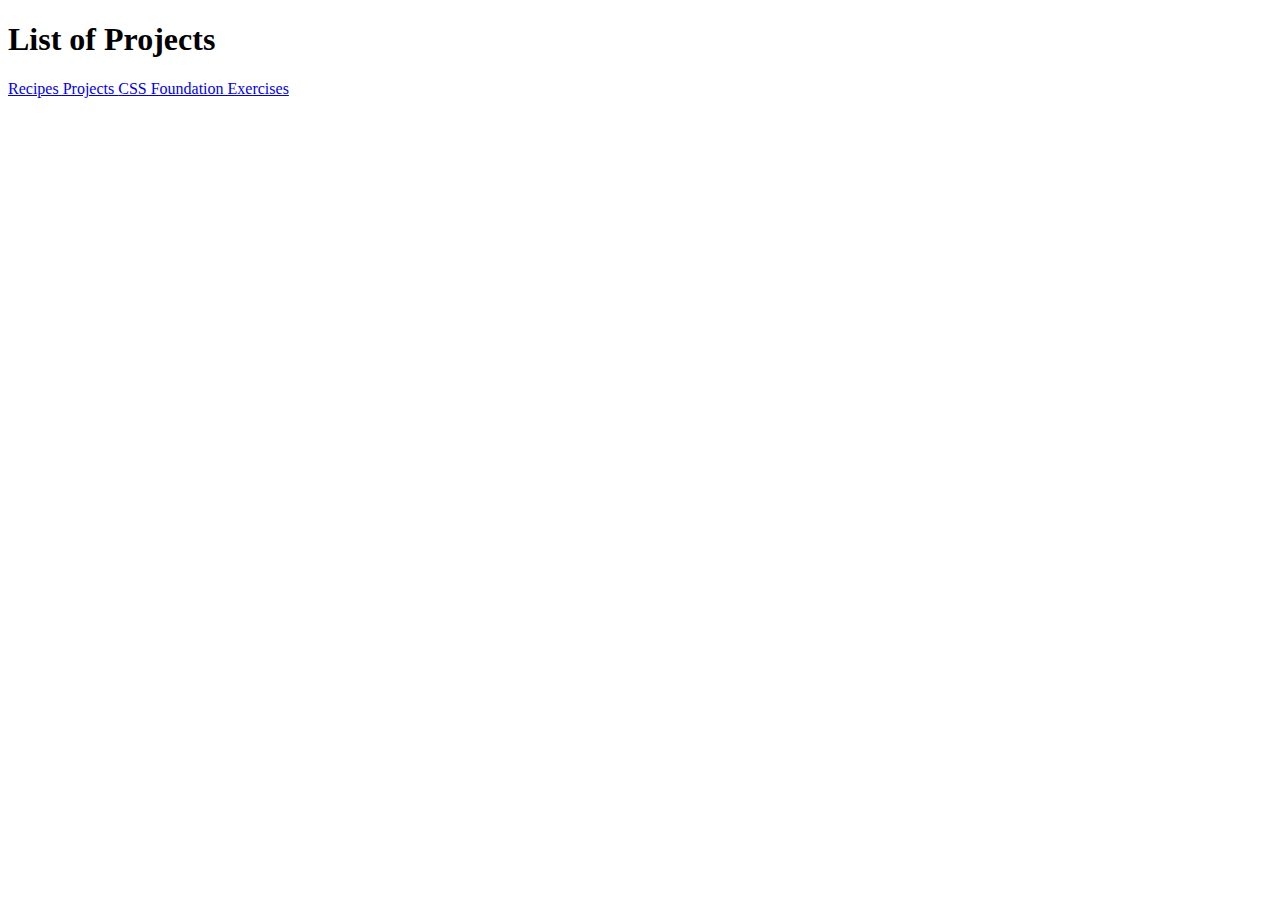
<file: index.html>
<!DOCTYPE html>
<html lang="en">

<head>
    <meta charset="UTF-8">
    <meta http-equiv="X-UA-Compatible" content="IE=edge">
    <meta name="viewport" content="width=device-width, initial-scale=1.0">
    <title>Document</title>
</head>

<body>
    <h1>List of Projects</h1>
    <a href="./projects/odin-recipes/index.html"> Recipes Projects </a>
    <a href="projects/css-exercises-solutions/"> CSS Foundation Exercises</a>
</body>

</html>
</file>
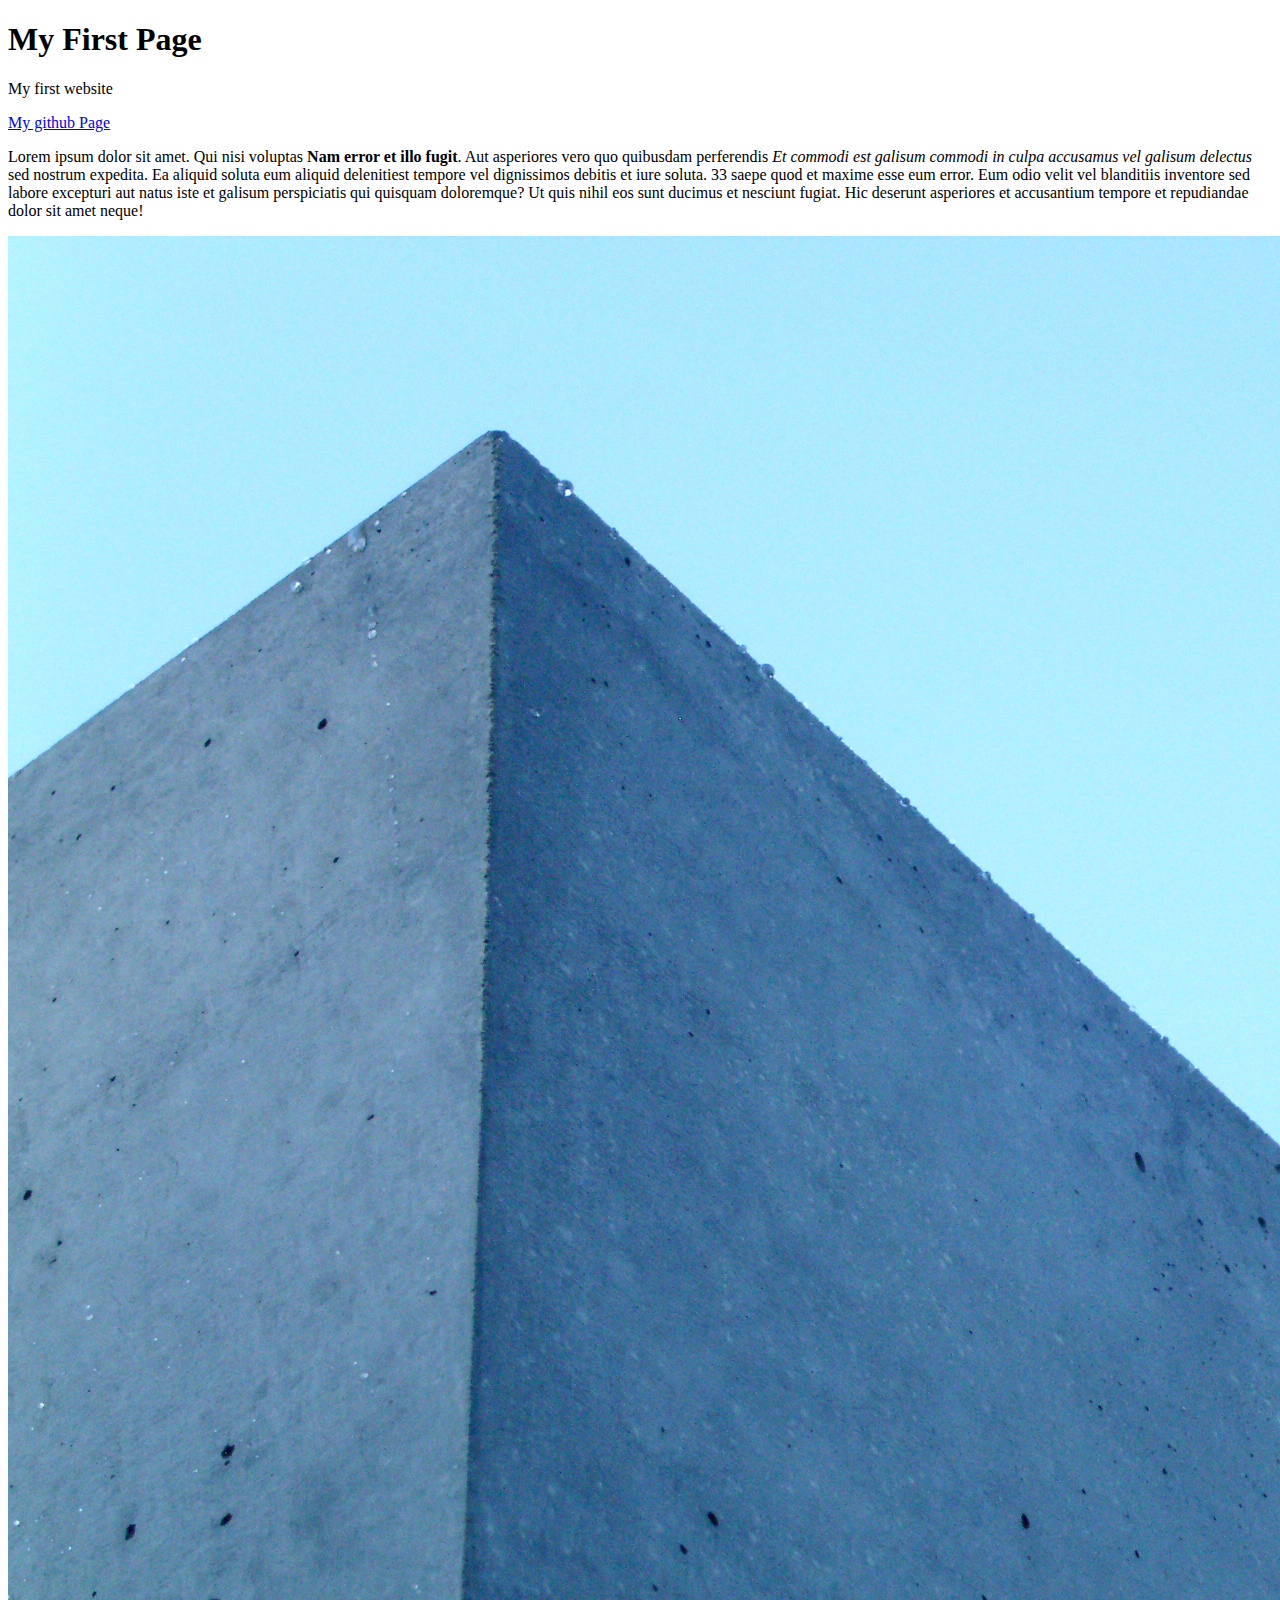
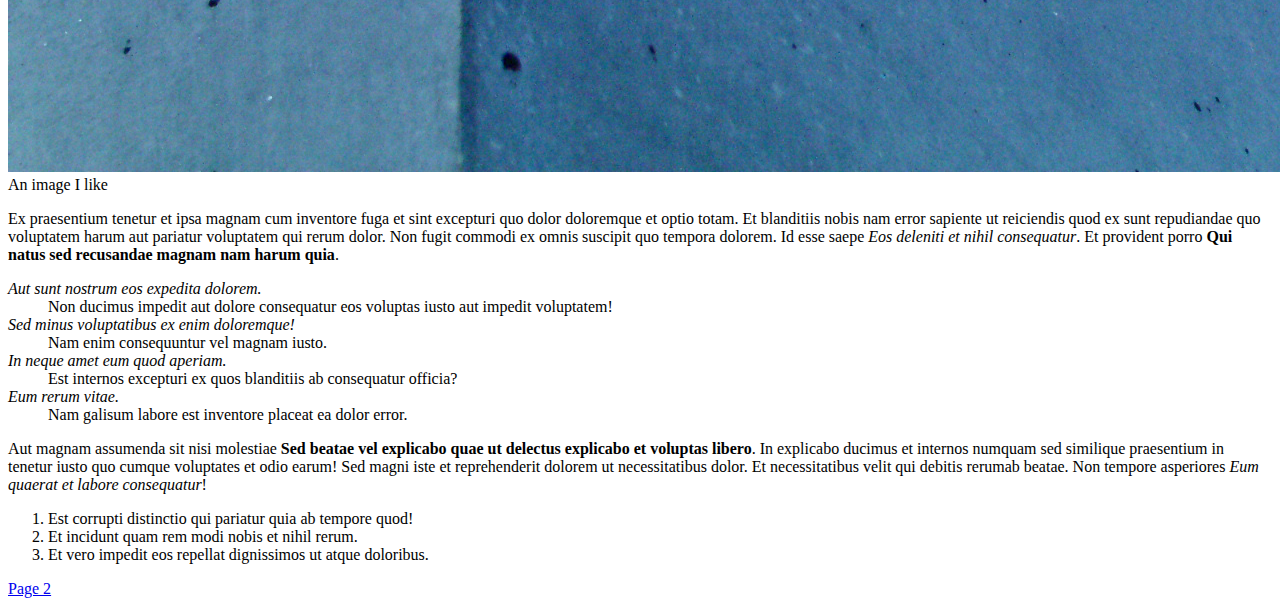
<file: HTML_CSS_BEGINNERS/index.html>
<!DOCTYPE html>
<html lang="en">

<head>
    <meta charset="utf-8">
    <title>My First Website</title>
</head>

<body>
    <h1>My First Page</h1>
    <p>My first website</p>
    <p><a href="http://github.com/KRudeBurns" target="_blank">My github Page</a></p>

    <p>Lorem ipsum dolor sit amet. Qui nisi voluptas <strong>Nam error et illo fugit</strong>. Aut asperiores vero quo
        quibusdam perferendis <em>Et commodi est galisum commodi in culpa accusamus vel galisum delectus</em> sed
        nostrum expedita. Ea aliquid soluta eum aliquid delenitiest tempore vel dignissimos debitis et iure soluta. 33
        saepe quod et maxime esse eum error. Eum odio velit vel blanditiis inventore sed labore excepturi aut natus iste
        et galisum perspiciatis qui quisquam doloremque? Ut quis nihil eos sunt ducimus et nesciunt fugiat. Hic deserunt
        asperiores et accusantium tempore et repudiandae dolor sit amet neque! </p>

    <p><img src="images/abstract-1-1174741.jpg" alt="a block building"> An image I like</p>

    <p>Ex praesentium tenetur et ipsa magnam cum inventore fuga et sint excepturi quo dolor doloremque et optio totam.
        Et blanditiis nobis nam error sapiente ut reiciendis quod ex sunt repudiandae quo voluptatem harum aut pariatur
        voluptatem qui rerum dolor. Non fugit commodi ex omnis suscipit quo tempora dolorem. Id esse saepe <em>Eos
            deleniti et nihil consequatur</em>. Et provident porro <strong>Qui natus sed recusandae magnam nam harum
            quia</strong>. </p>
    <dl>
        <dt><dfn>Aut sunt nostrum eos expedita dolorem. </dfn></dt>
        <dd>Non ducimus impedit aut dolore consequatur eos voluptas iusto aut impedit voluptatem! </dd>
        <dt><dfn>Sed minus voluptatibus ex enim doloremque! </dfn></dt>
        <dd>Nam enim consequuntur vel magnam iusto. </dd>
        <dt><dfn>In neque amet eum quod aperiam. </dfn></dt>
        <dd>Est internos excepturi ex quos blanditiis ab consequatur officia? </dd>
        <dt><dfn>Eum rerum vitae. </dfn></dt>
        <dd>Nam galisum labore est inventore placeat ea dolor error. </dd>
    </dl>

    <p>Aut magnam assumenda sit nisi molestiae <strong>Sed beatae vel explicabo quae ut delectus explicabo et voluptas
            libero</strong>. In explicabo ducimus et internos numquam sed similique praesentium in tenetur iusto quo
        cumque voluptates et odio earum! Sed magni iste et reprehenderit dolorem ut necessitatibus dolor. Et
        necessitatibus velit qui debitis rerumab beatae. Non tempore asperiores <em>Eum quaerat et labore
            consequatur</em>! </p>
    <ol>
        <li>Est corrupti distinctio qui pariatur quia ab tempore quod! </li>
        <li>Et incidunt quam rem modi nobis et nihil rerum. </li>
        <li>Et vero impedit eos repellat dignissimos ut atque doloribus. </li>
    </ol>

    <p><a href="page2.html">Page 2</a></p>




</body>

</html>
</file>
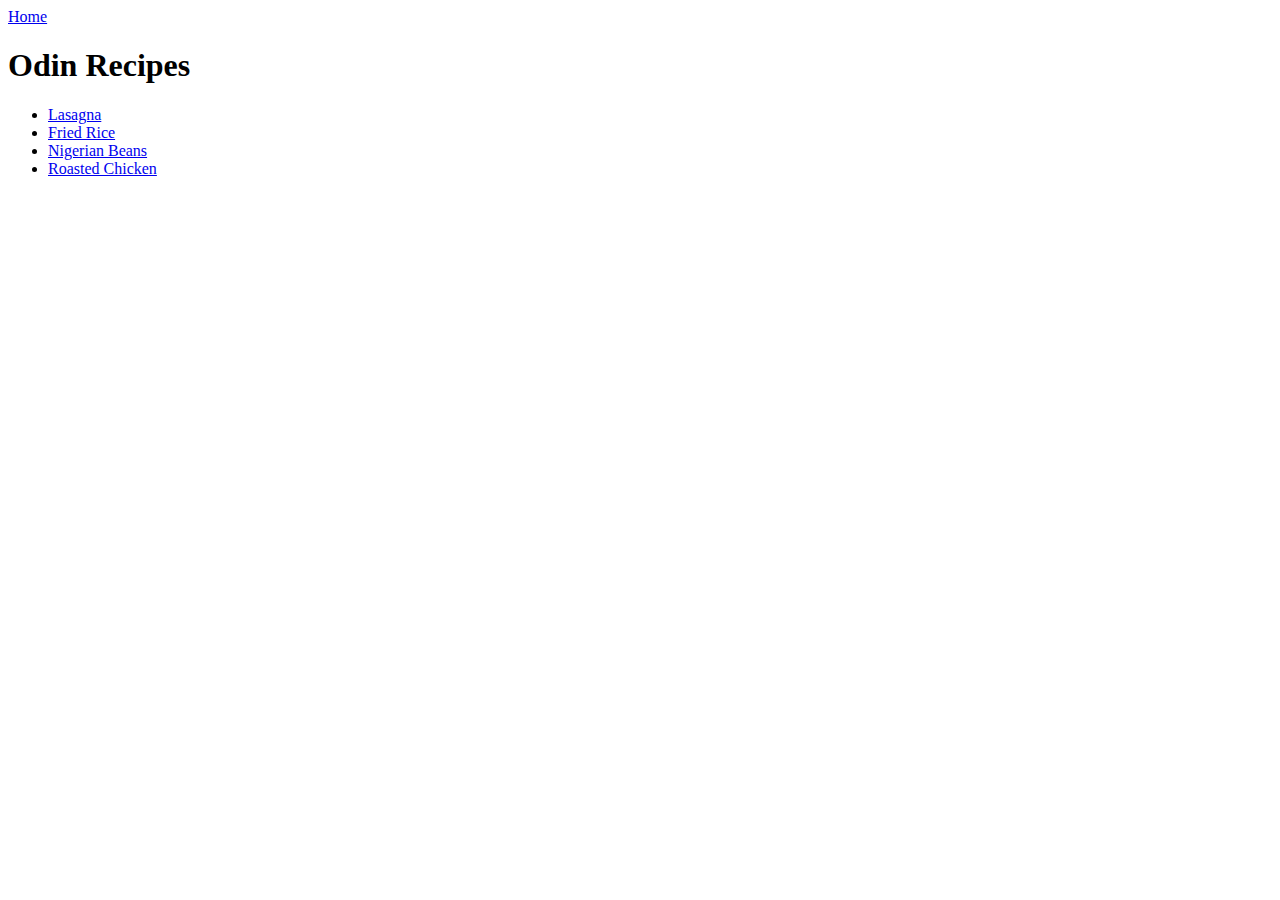
<file: projects/odin-recipes/index.html>
<!DOCTYPE html>
<html lang="en">

<head>
    <meta charset="UTF-8">
    <meta http-equiv="X-UA-Compatible" content="IE=edge">
    <meta name="viewport" content="width=device-width, initial-scale=1.0">
    <title>Odin Recipes</title>
</head>

<body>
    <header>
        <a href="../../index.html"> Home </a>
    </header>
    <h1>Odin Recipes</h1>
    <ul>
        <li> <a href="recipes/lasagna.html">Lasagna</a>
        </li>
        <li> <a href="recipes/fried-rice.html">Fried Rice</a></li>
        <li><a href="recipes/nigerian-beans.html">Nigerian Beans</a></li>
        <li><a href="recipes/roasted-chicken.html">Roasted Chicken </a></li>
    </ul>

</body>

</html>
</file>
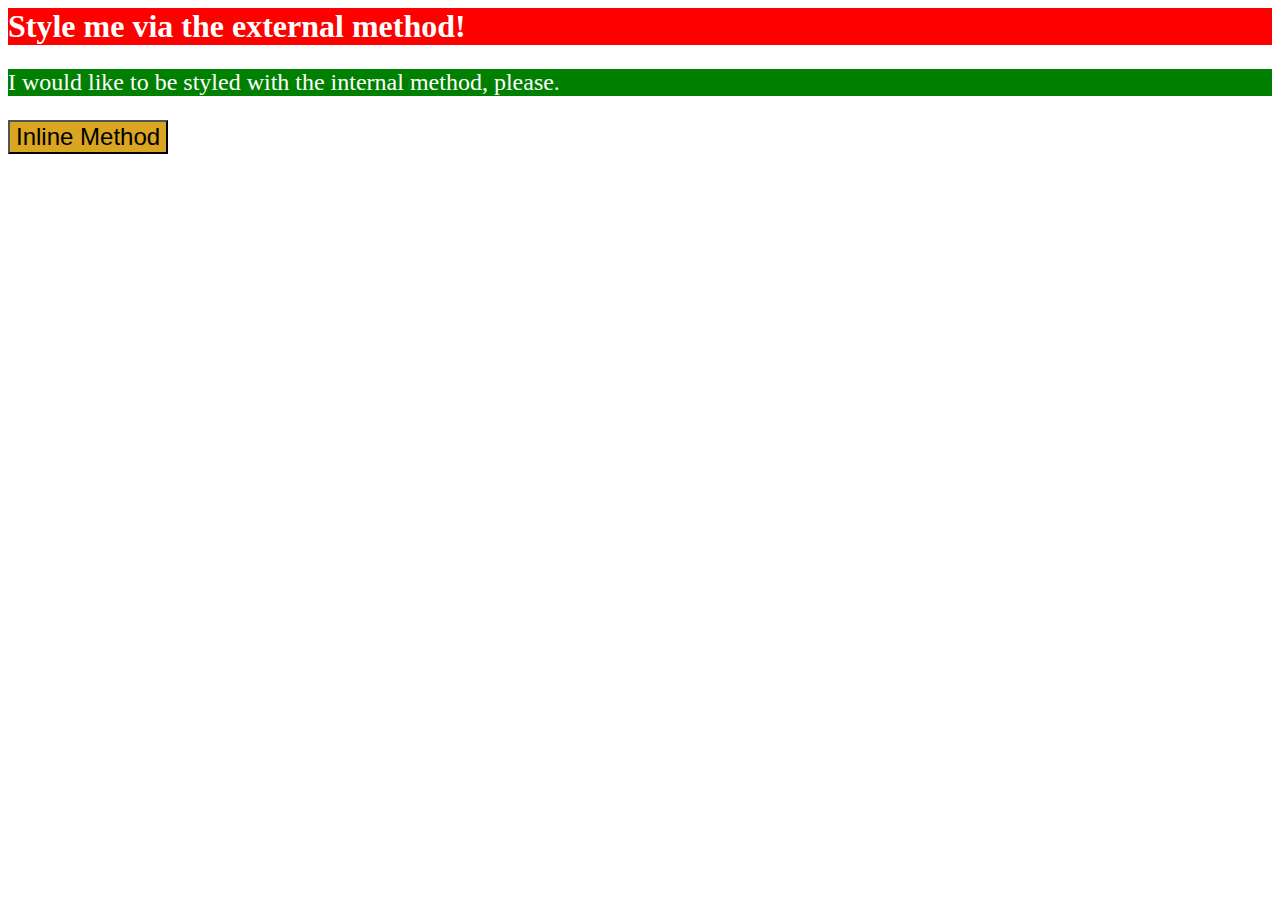
<file: projects/css-exercises-solutions/ex01/index.html>
<!DOCTYPE html>
<html lang="en">
<head>
  <meta charset="UTF-8">
  <meta http-equiv="X-UA-Compatible" content="IE=edge">
  <meta name="viewport" content="width=device-width, initial-scale=1.0">
  <link rel="stylesheet" href="assets/styles.css">
  <style>
    p {
      background-color: green;
      font-weight: 400;
      font-size: x-large;
      color: white;
    }
  </style>
  <title>Methods for Adding CSS</title>
</head>
<body>
  <div>Style me via the external method!</div>
  <p>I would like to be styled with the internal method, please.</p>
  <button style="background-color: goldenrod; color: black; font-weight: 300; font-size: x-large;">
    Inline Method</button>
</body>
</html>
</file>
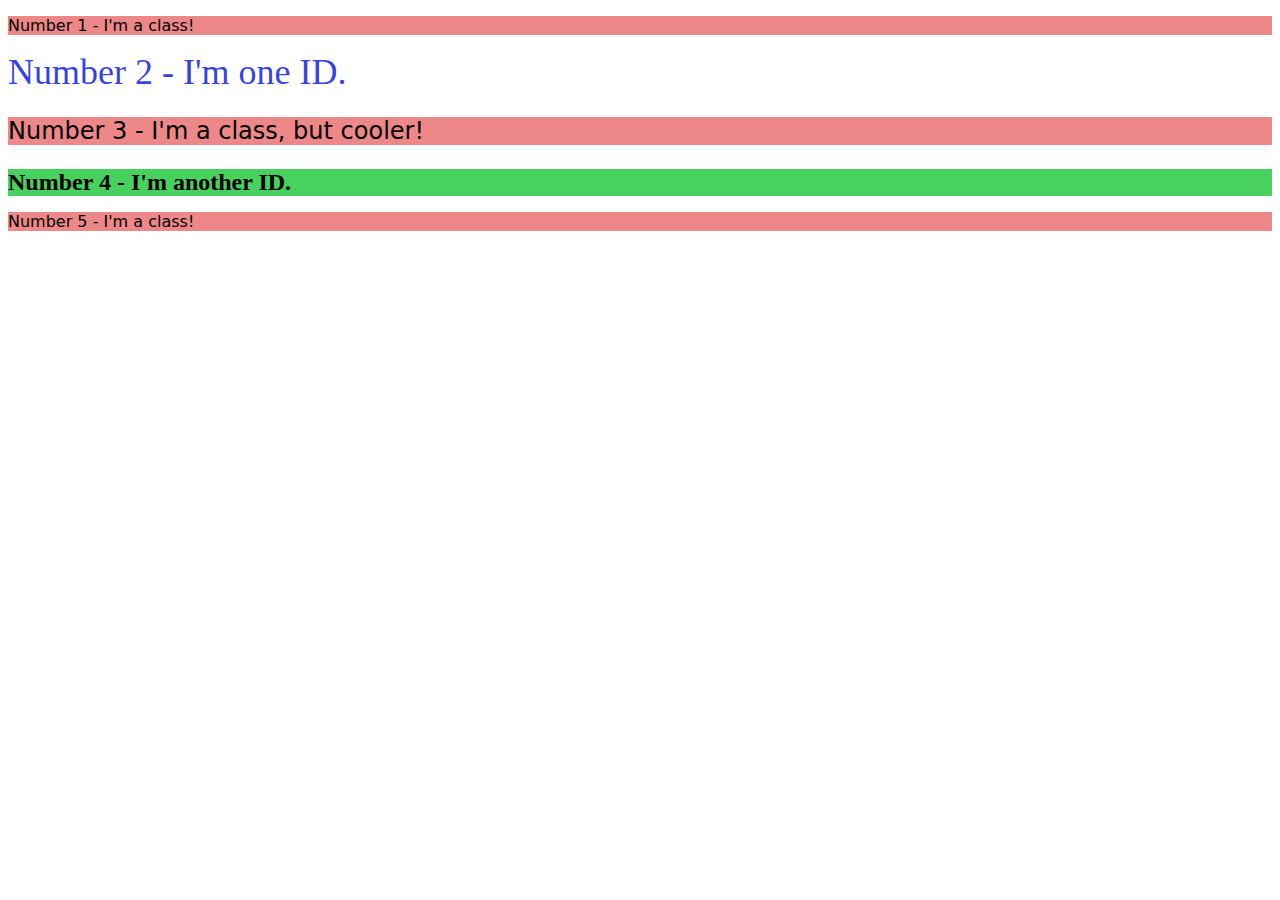
<file: projects/css-exercises-solutions/ex02/index.html>
<!DOCTYPE html>
<html lang="en">
<head>
  <meta charset="UTF-8">
  <meta http-equiv="X-UA-Compatible" content="IE=edge">
  <meta name="viewport" content="width=device-width, initial-scale=1.0">
  <title>Class and ID Selectors</title>
  <link rel="stylesheet" href="style.css">
</head>
<body>
  <p class="odd-num">Number 1 - I'm a class!</p>
  <div id="second">Number 2 - I'm one ID.</div>
  <p class="odd-num num-three">Number 3 - I'm a class, but cooler!</p>
  <div id="fourth">Number 4 - I'm another ID.</div>
  <p class="odd-num">Number 5 - I'm a class!</p>
</body>
</html>
</file>
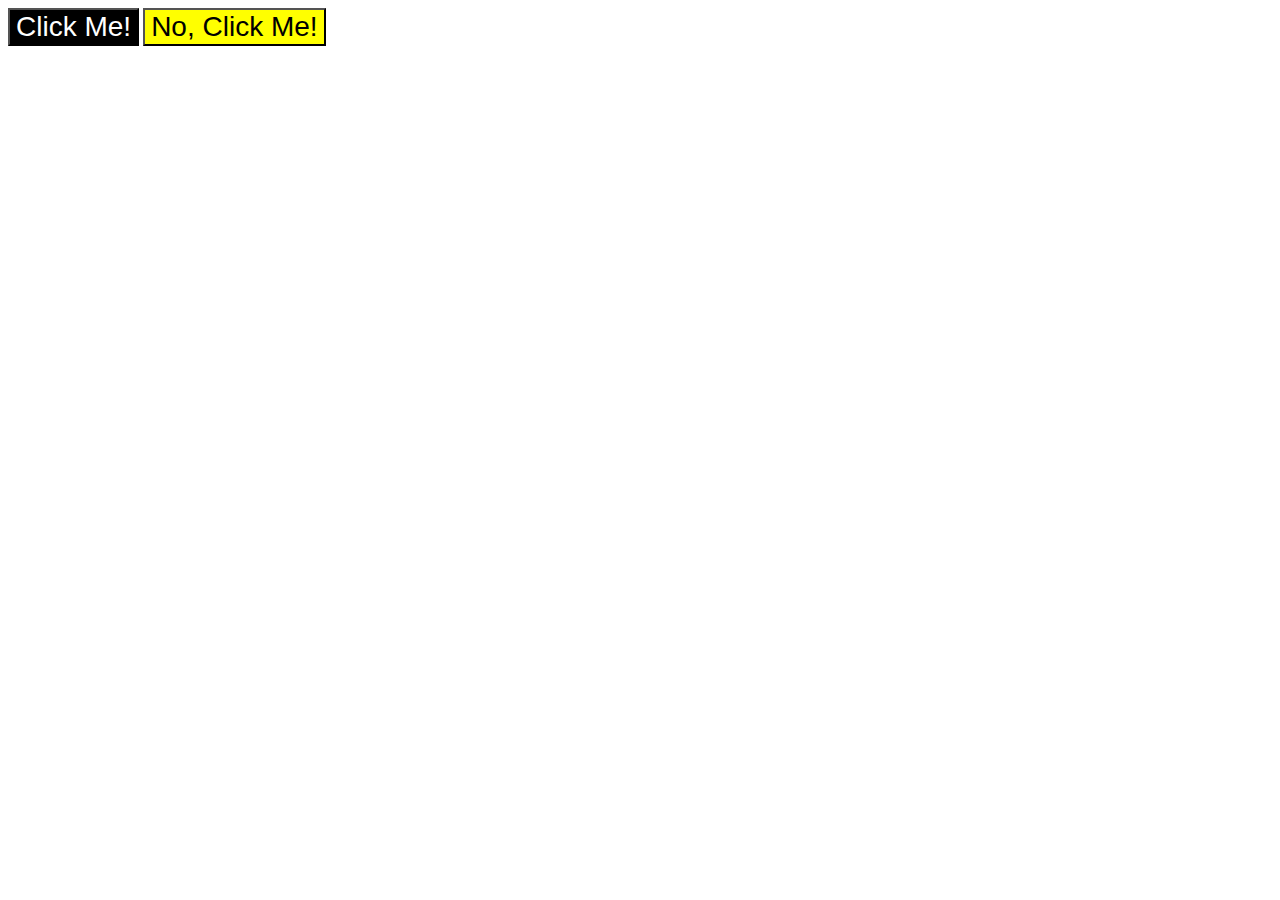
<file: projects/css-exercises-solutions/ex03/index.html>
<!DOCTYPE html>
<html lang="en">
<head>
  <meta charset="UTF-8">
  <meta http-equiv="X-UA-Compatible" content="IE=edge">
  <meta name="viewport" content="width=device-width, initial-scale=1.0">
  <title>Grouping Selectors</title>
  <link rel="stylesheet" href="style.css">
</head>
<body>
  <button class="btn btn-one">Click Me!</button>
  <button class="btn btn-two">No, Click Me!</button>
</body>
</html>
</file>
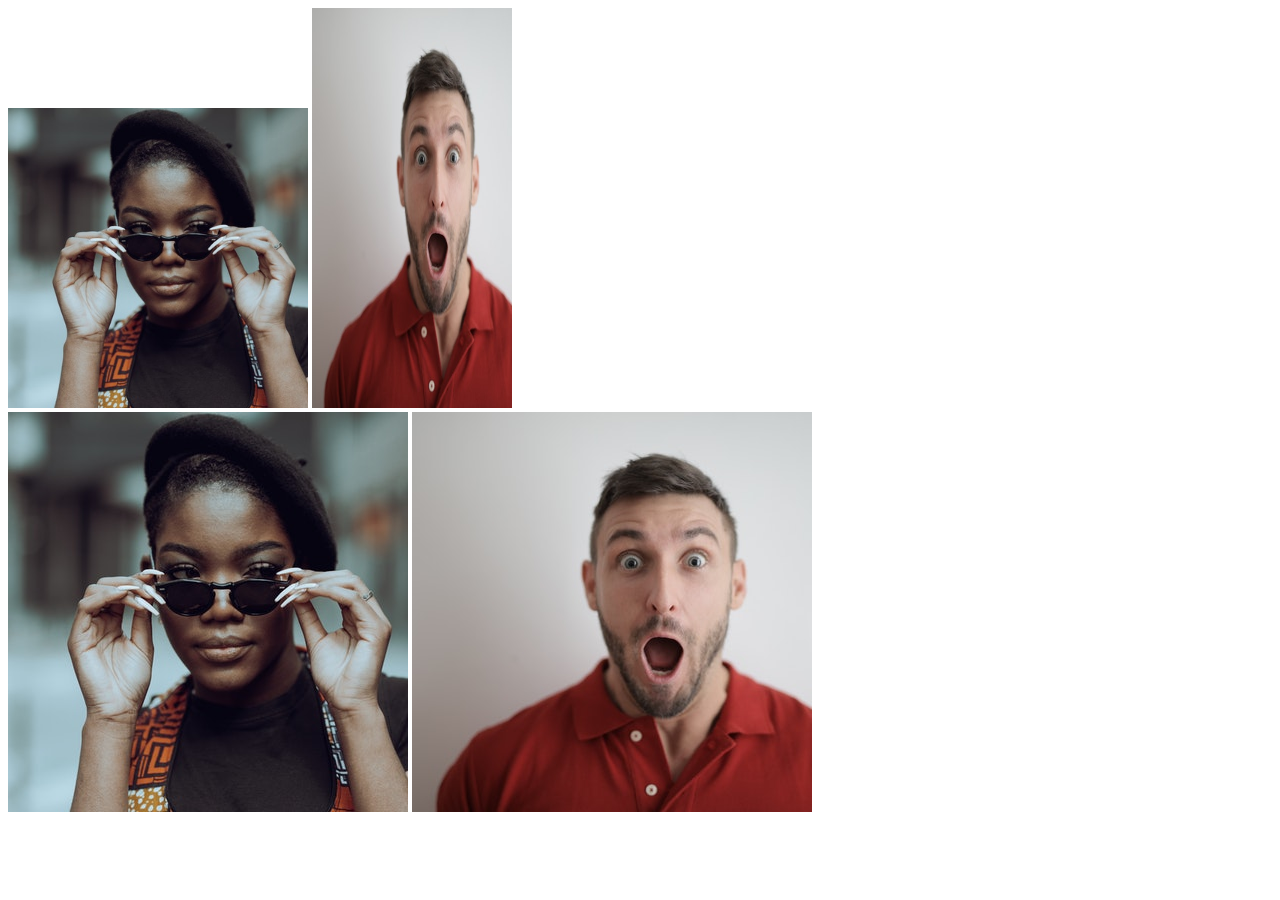
<file: projects/css-exercises-solutions/ex04/index.html>
<!DOCTYPE html>
<html lang="en">
<head>
  <meta charset="UTF-8">
  <meta http-equiv="X-UA-Compatible" content="IE=edge">
  <meta name="viewport" content="width=device-width, initial-scale=1.0">
  <title>Chaining Selectors</title>
  <link rel="stylesheet" href="style.css">
</head>
<body>
  <!-- Use the classes BELOW this line -->
  <div>
    <img class="avatar proportioned" src="./pexels-katho-mutodo-8434791.jpg" alt="">
    <img class="avatar distorted" src="./pexels-andrea-piacquadio-3777931.jpg" alt="">
  </div>
  <!-- Use the classes ABOVE this line -->
  <div>
    <img class="original proportioned" src="./pexels-katho-mutodo-8434791.jpg" alt="">
    <img class="original distorted" src="./pexels-andrea-piacquadio-3777931.jpg" alt="">
  </div>
</body>
</html>
</file>
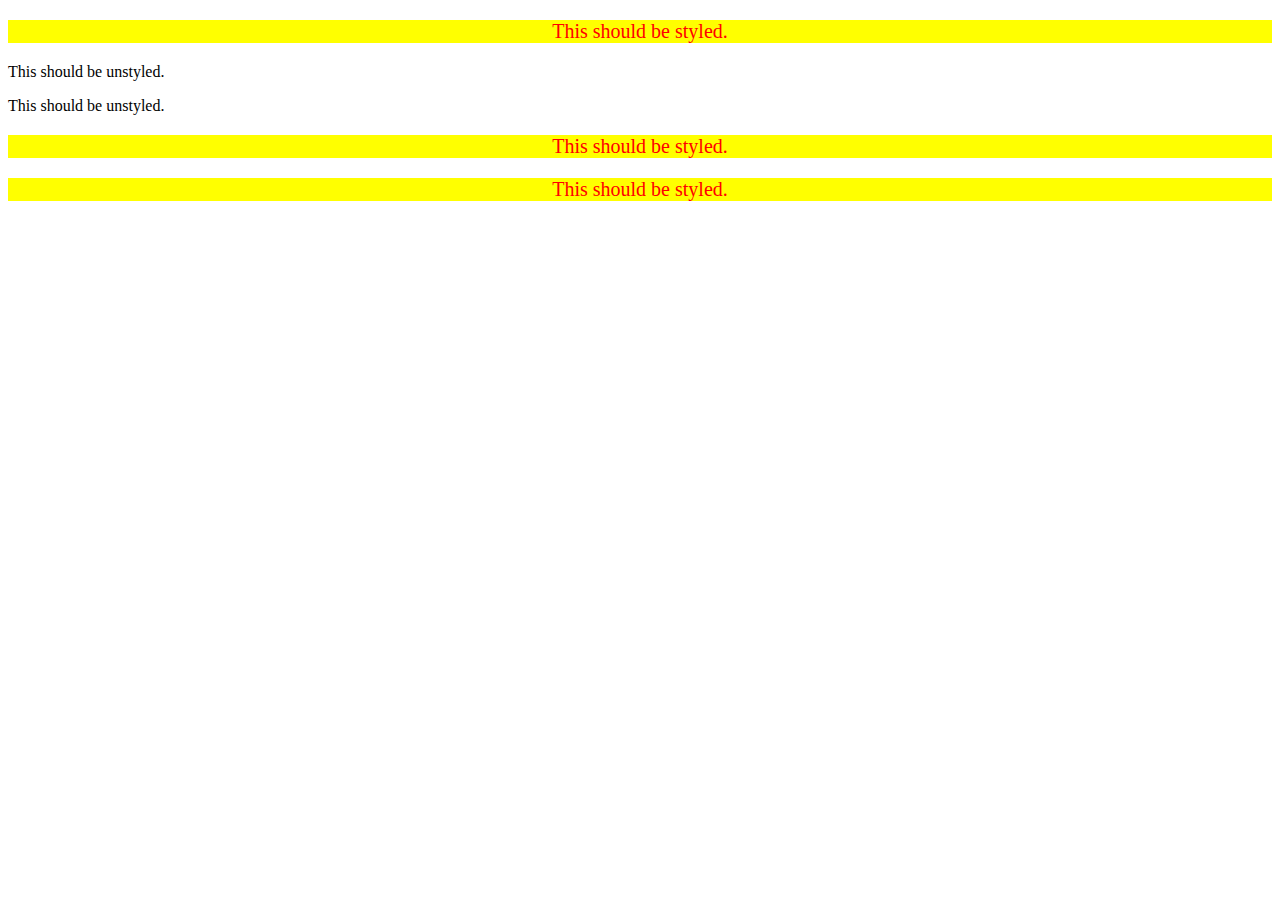
<file: projects/css-exercises-solutions/ex05/index.html>
<!DOCTYPE html>
<html lang="en">
<head>
  <meta charset="UTF-8">
  <meta http-equiv="X-UA-Compatible" content="IE=edge">
  <meta name="viewport" content="width=device-width, initial-scale=1.0">
  <title>Descendant Combinator</title>
  <link rel="stylesheet" href="style.css">
</head>
<body>
  <div class="container">
    <p class="text">This should be styled.</p>
  </div>
  <p class="text">This should be unstyled.</p>
  <p class="text">This should be unstyled.</p>
  <div class="container">
    <p class="text">This should be styled.</p>
    <p class="text">This should be styled.</p>
  </div>
</body>
</html>
</file>
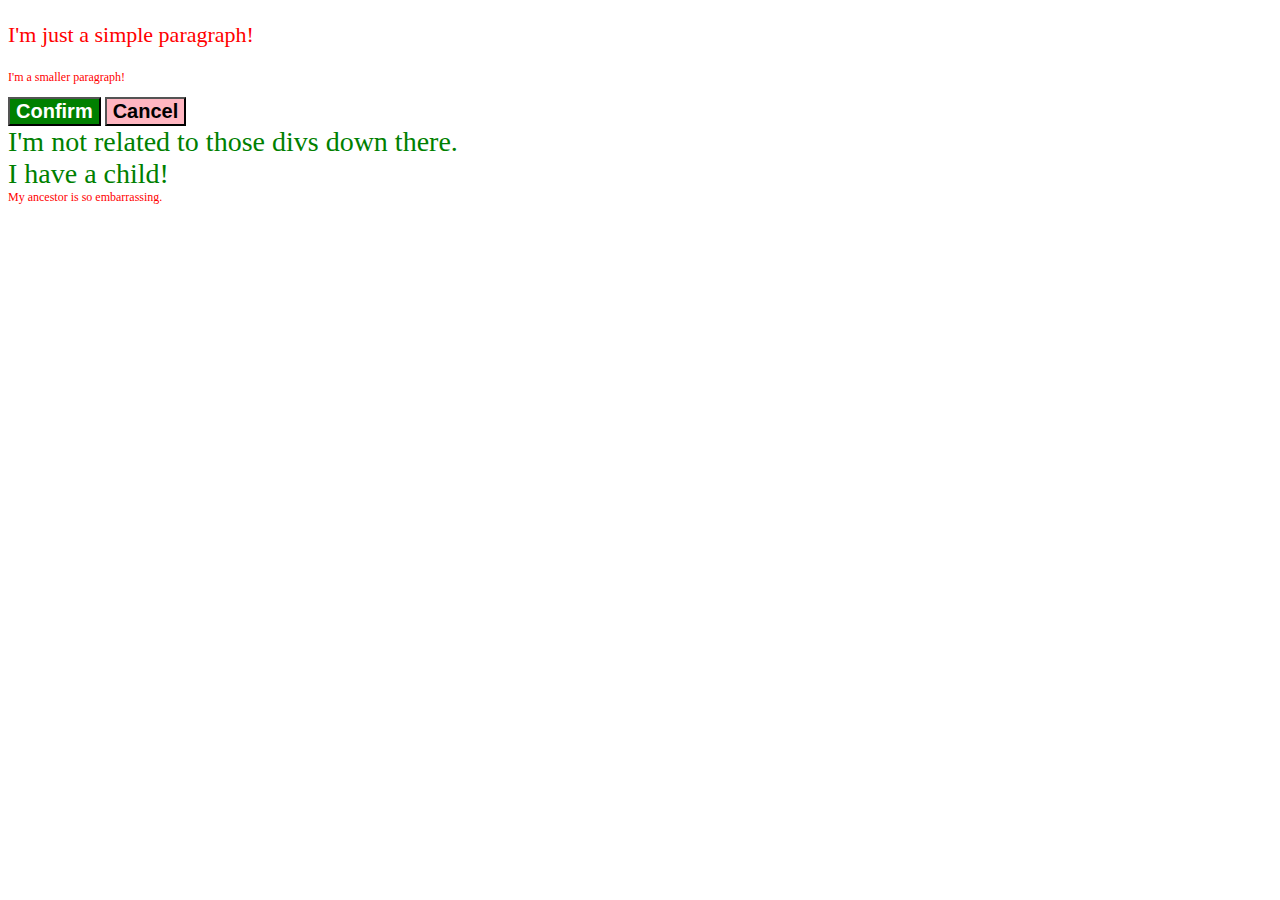
<file: projects/css-exercises-solutions/ex06/index.html>
<!DOCTYPE html>
<html lang="en">
<head>
  <meta charset="UTF-8">
  <meta http-equiv="X-UA-Compatible" content="IE=edge">
  <meta name="viewport" content="width=device-width, initial-scale=1.0">
  <title>Fix the Cascade</title>
  <link rel="stylesheet" href="style.css">
</head>
<body>
  <p class="para">I'm just a simple paragraph!</p>
  <p class="para small-para">I'm a smaller paragraph!</p>

  <button id="confirm-button" class="button confirm">Confirm</button>
  <button id="cancel-button" class="button cancel">Cancel</button>

  <div class="text">I'm not related to those divs down there.</div>
  <div class="text">I have a child!
    <div class="text child">My ancestor is so embarrassing.</div>
  </div>
</body>
</html>
</file>
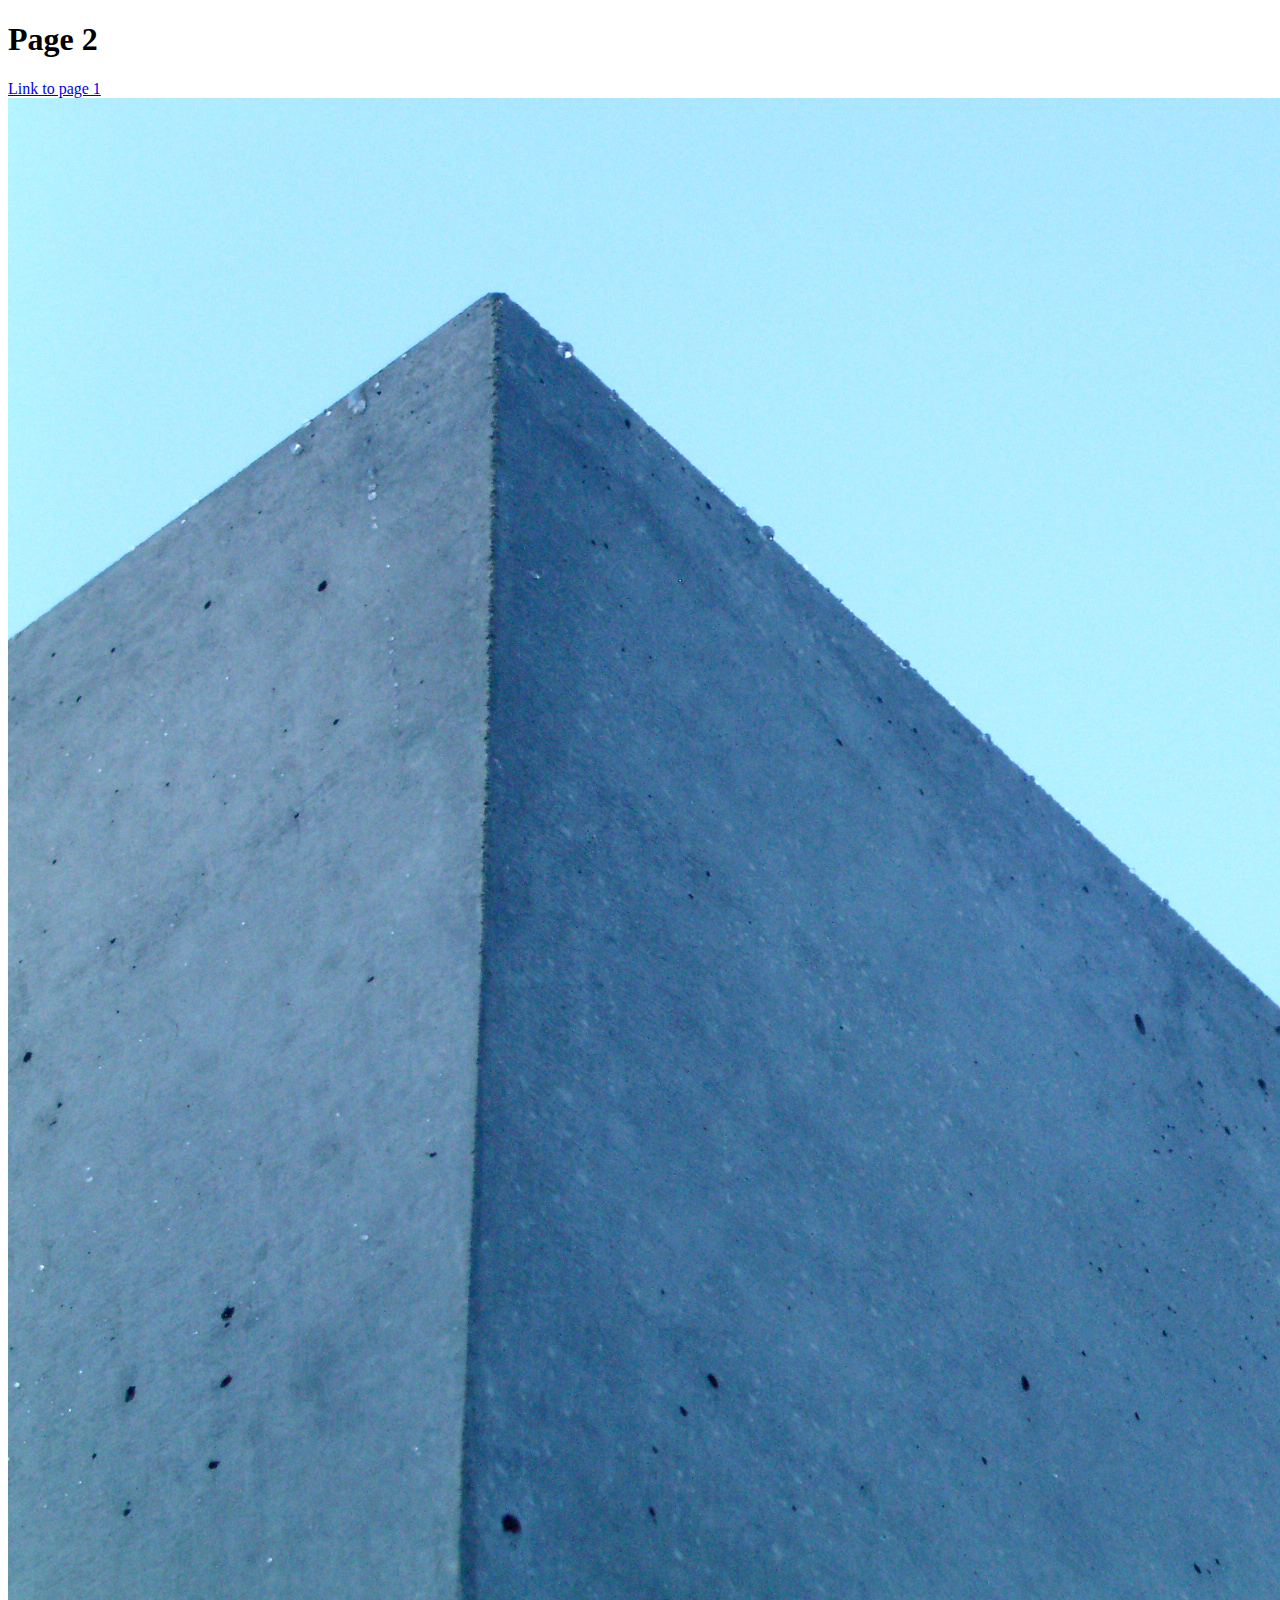
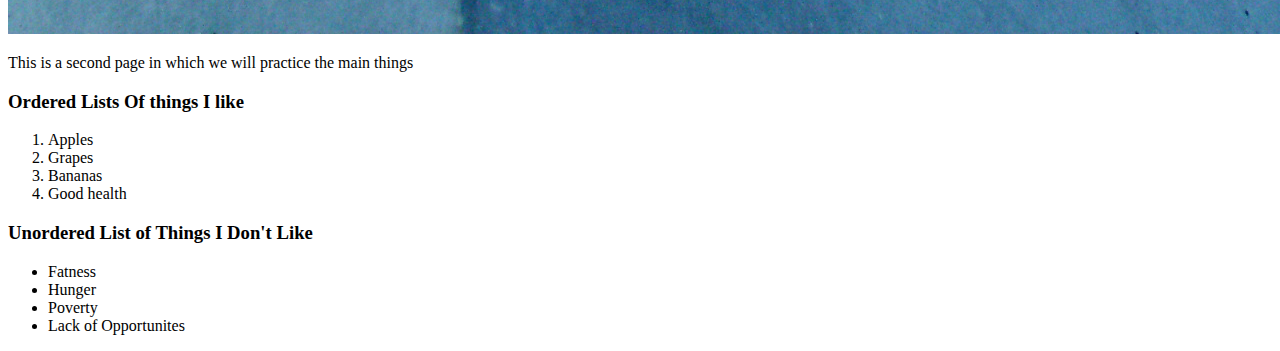
<file: HTML_CSS_BEGINNERS/page2.html>
<!DOCTYPE html>
<html lang="en">
<head>
    <meta charset="UTF-8">
    <meta http-equiv="X-UA-Compatible" content="IE=edge">
    <meta name="viewport" content="width=device-width, initial-scale=1.0">
    <title>Page 2</title>
</head>
<body>
    <h1>Page 2</h1>
    <a href="index.html" target="_blank">Link to page 1</a>
    <img src="images/abstract-1-1174741.jpg" alt="a building that is large and made of green bricks">
    <p>
        This is a second page in which we will practice the main things
    </p>
    <h3>Ordered Lists Of things I like</h3>
    <ol>
        <li>Apples</li>
        <li>Grapes</li>
        <li>Bananas</li>
        <li>Good health</li>
    </ol>

    <h3>Unordered List of Things I Don't Like</h3>
    <ul>
        <li>Fatness</li>
        <li>Hunger</li>
        <li>Poverty</li>
        <li>Lack of Opportunites</li>
    </ul>
    
</body>
</html>
</file>
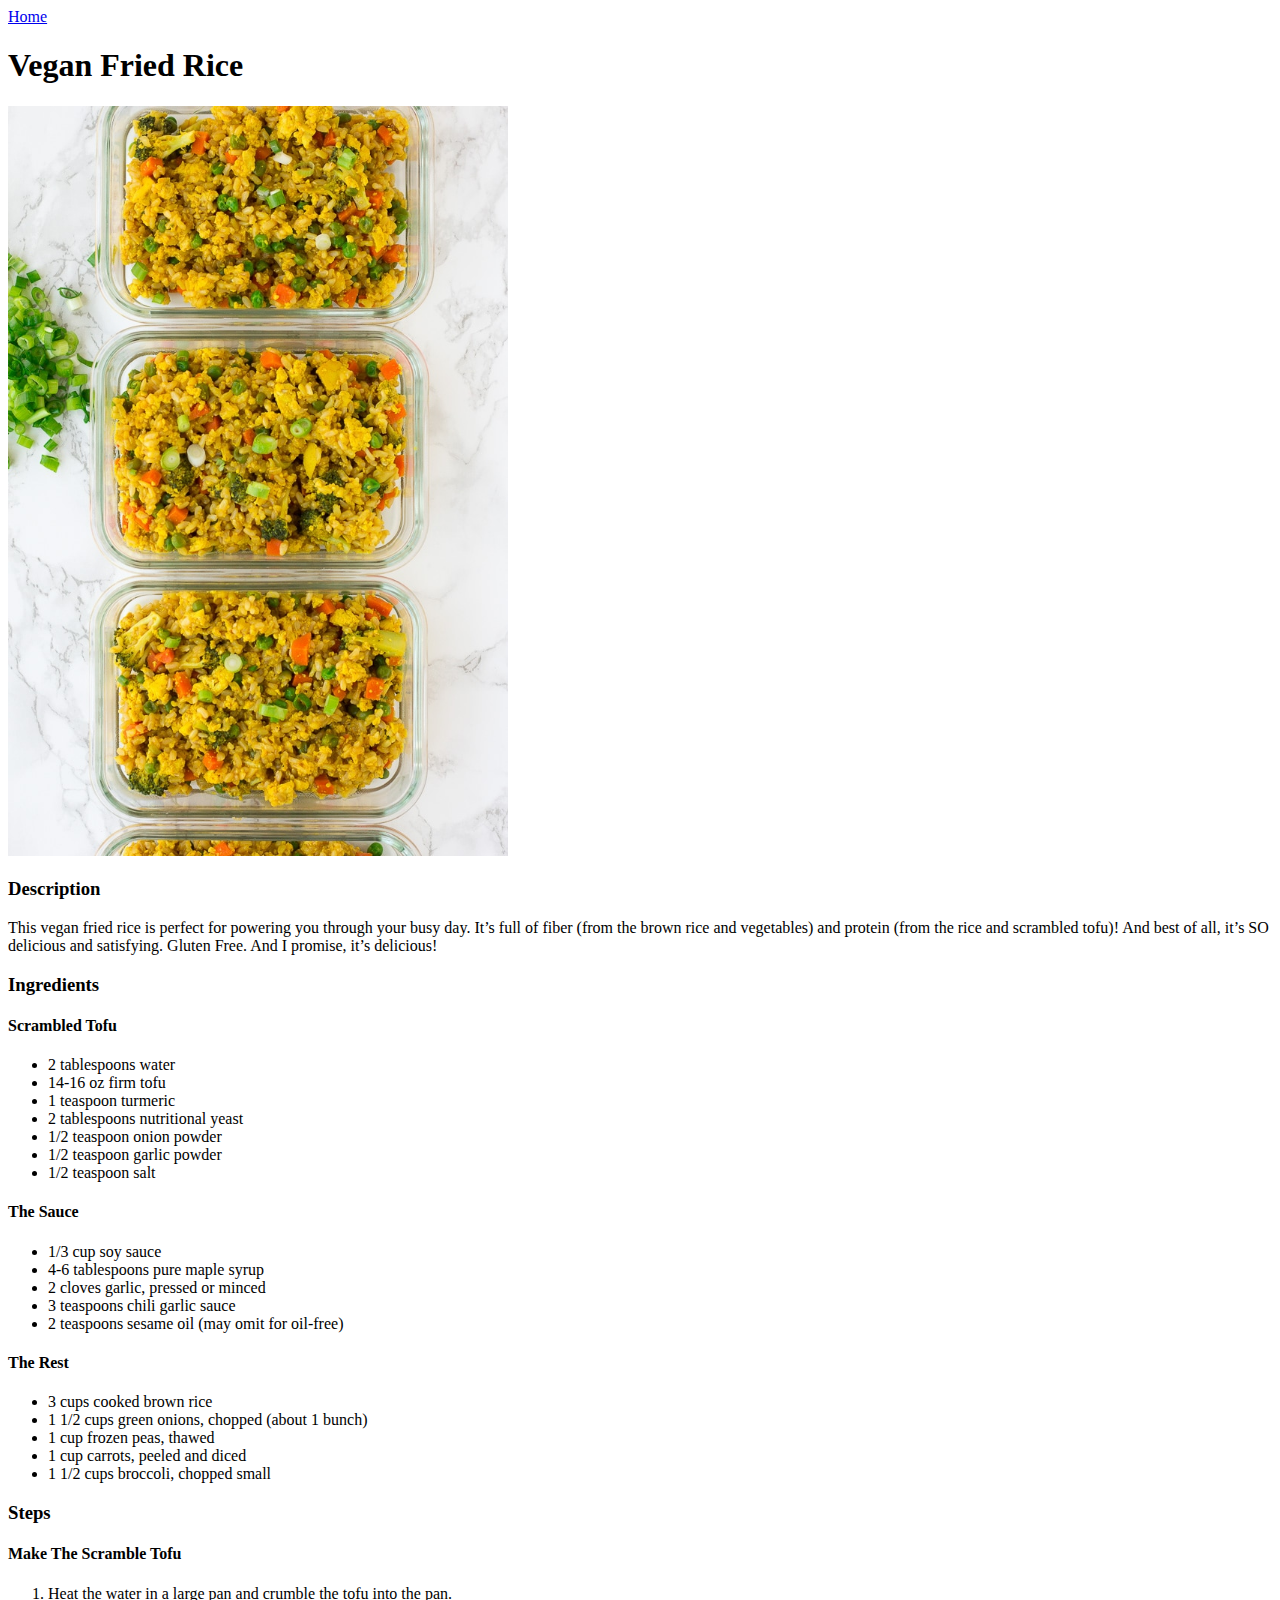
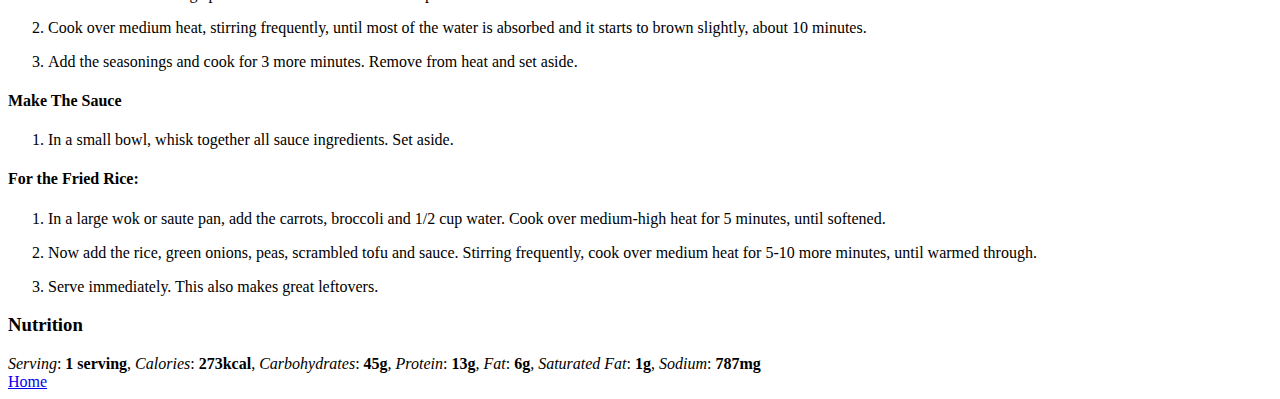
<file: projects/odin-recipes/recipes/fried-rice.html>
<!DOCTYPE html>
<html lang="en">

<head>
    <meta charset="UTF-8">
    <meta http-equiv="X-UA-Compatible" content="IE=edge">
    <meta name="viewport" content="width=device-width, initial-scale=1.0">
    <title>Vegan Fried Rice</title>
</head>

<body>
    <header>
        <a href="../index.html">Home</a>
    </header>
    <h1>Vegan Fried Rice</h1>

    <img src="../assets/img/fried_rice.jpg" alt="a few bowls with fried rice" width=500px height=auto>

    <h3>Description</h3>
    <p>
        This vegan fried rice is perfect for powering you through your busy day. It’s full of fiber (from the brown rice and vegetables) and protein (from the rice and scrambled tofu)! And best of all, it’s SO delicious and satisfying. Gluten Free. And I promise,
        it’s delicious!
    </p>

    <h3>Ingredients</h3>
    <h4>Scrambled Tofu</h4>
    <ul>
        <li>2 tablespoons water </li>
        <li>14-16 oz firm tofu</li>
        <li>1 teaspoon turmeric</li>
        <li>2 tablespoons nutritional yeast</li>
        <li>1/2 teaspoon onion powder</li>
        <li> 1/2 teaspoon garlic powder</li>
        <li>1/2 teaspoon salt</li>
    </ul>

    <h4>The Sauce</h4>
    <ul>
        <li>1/3 cup soy sauce </li>
        <li>4-6 tablespoons pure maple syrup</li>
        <li>2 cloves garlic, pressed or minced</li>
        <li>3 teaspoons chili garlic sauce</li>
        <li>2 teaspoons sesame oil (may omit for oil-free)</li>
    </ul>
    <h4>The Rest</h4>
    <ul>
        <li>3 cups cooked brown rice </li>
        <li>1 1/2 cups green onions, chopped (about 1 bunch)</li>
        <li>1 cup frozen peas, thawed</li>
        <li>1 cup carrots, peeled and diced</li>
        <li>1 1/2 cups broccoli, chopped small</li>
    </ul>


    <h3> Steps</h3>
    <h4>Make The Scramble Tofu</h4>
    <ol>
        <li>
            <p>
                Heat the water in a large pan and crumble the tofu into the pan.
            </p>
        </li>

        <li>
            <p>
                Cook over medium heat, stirring frequently, until most of the water is absorbed and it starts to brown slightly, about 10 minutes.
            </p>
        </li>

        <li>
            <p>Add the seasonings and cook for 3 more minutes. Remove from heat and set aside.
            </p>
        </li>

    </ol>

    <h4>Make The Sauce</h4>
    <ol>
        <li>
            <p> In a small bowl, whisk together all sauce ingredients. Set aside. </p>
        </li>
    </ol>

    <h4>For the Fried Rice:</h4>
    <ol>
        <li>
            <p>
                In a large wok or saute pan, add the carrots, broccoli and 1/2 cup water. Cook over medium-high heat for 5 minutes, until softened.
            </p>
        </li>

        <li>
            <p>
                Now add the rice, green onions, peas, scrambled tofu and sauce. Stirring frequently, cook over medium heat for 5-10 more minutes, until warmed through.
            </p>
        </li>

        <li>
            <p> Serve immediately. This also makes great leftovers.
            </p>
        </li>

    </ol>



    <h3>Nutrition</h3>
    <i>Serving</i>: <b>1 serving</b>, <i>Calories</i>: <b>273kcal</b>, <i>Carbohydrates</i>: <b>45g</b>, <i>Protein</i>: <b>13g</b>, <i>Fat</i>: <b>6g</b>, <i>Saturated Fat</i>: <b>1g</b>, <i>Sodium</i>: <b>787mg</b>


    <footer>
        <a href="../index.html">Home</a>
    </footer>

</body>

</html>
</file>
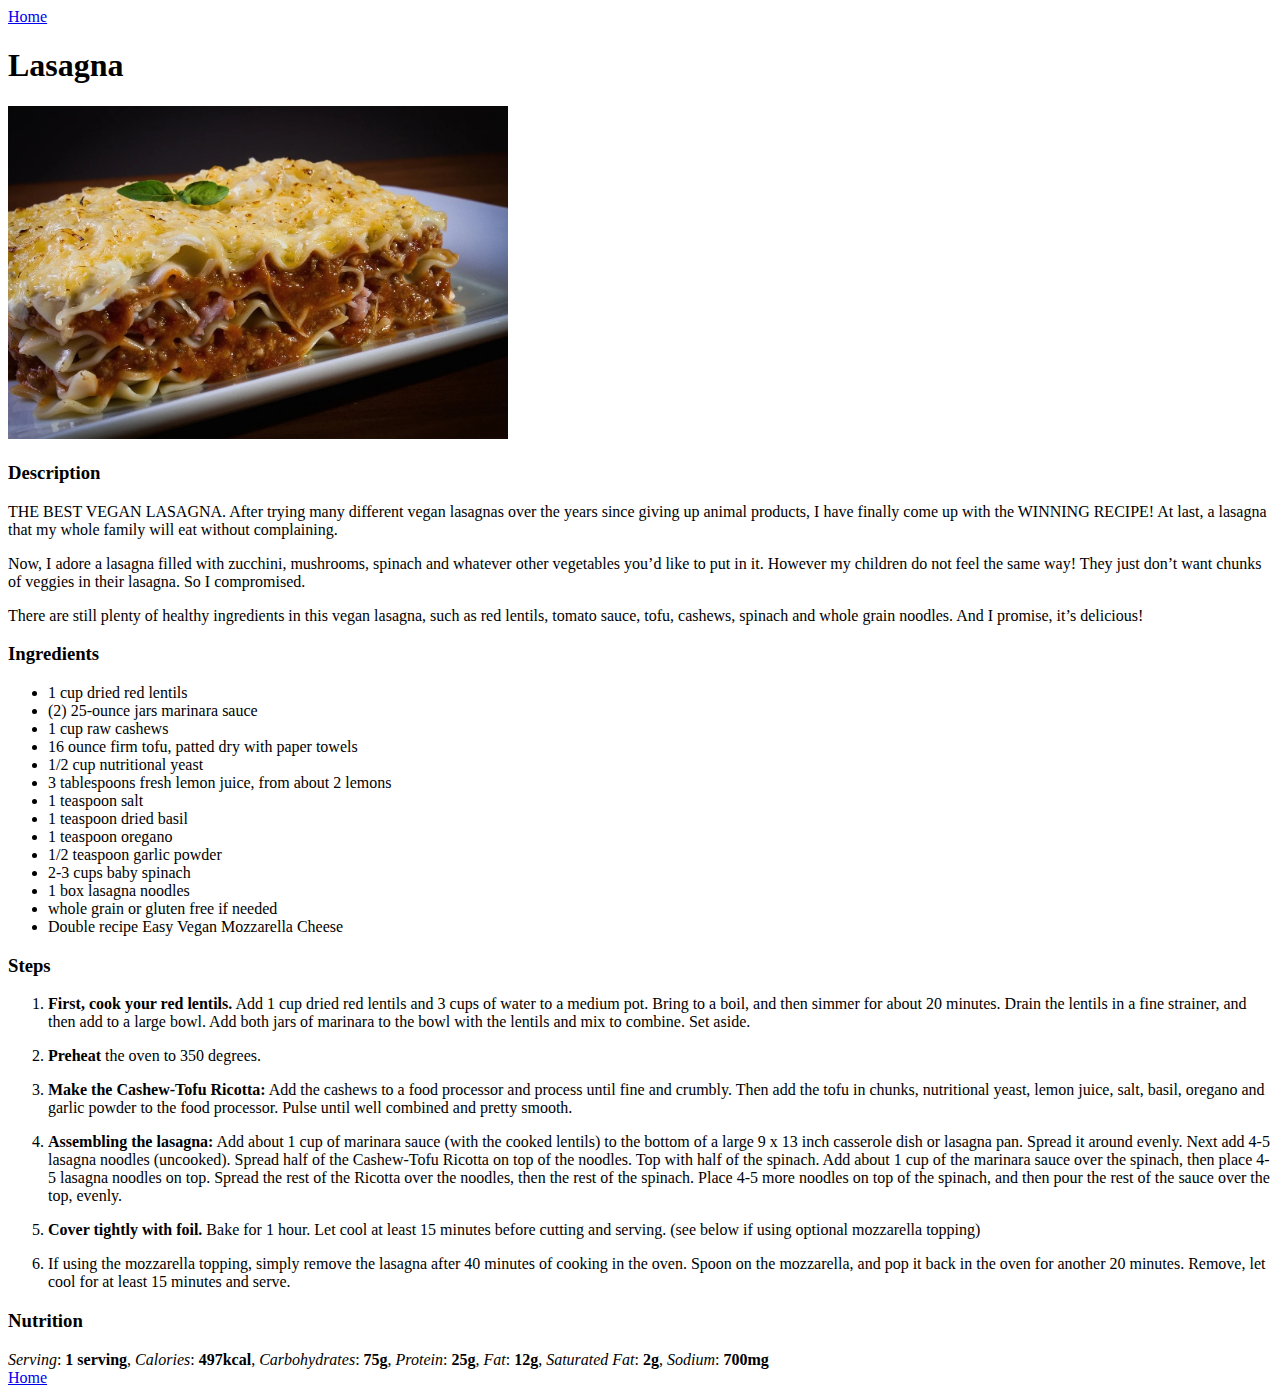
<file: projects/odin-recipes/recipes/lasagna.html>
<!DOCTYPE html>
<html lang="en">

<head>
    <meta charset="UTF-8">
    <meta http-equiv="X-UA-Compatible" content="IE=edge">
    <meta name="viewport" content="width=device-width, initial-scale=1.0">
    <title>Lasagna</title>
</head>

<body>
    <header>
        <a href="../index.html">Home</a>
    </header>
    <h1>Lasagna</h1>
    <img src="../assets/img/lasagna.jpg" alt="a plate with a slice of vegan lasagna" width="500" height=auto>

    <h3>Description</h3>
    <p>
        THE BEST VEGAN LASAGNA. After trying many different vegan lasagnas over the years since giving up animal products, I have finally come up with the WINNING RECIPE! At last, a lasagna that my whole family will eat without complaining.
    </p>
    <p>Now, I adore a lasagna filled with zucchini, mushrooms, spinach and whatever other vegetables you’d like to put in it. However my children do not feel the same way! They just don’t want chunks of veggies in their lasagna. So I compromised.
    </p>
    <p>There are still plenty of healthy ingredients in this vegan lasagna, such as red lentils, tomato sauce, tofu, cashews, spinach and whole grain noodles. And I promise, it’s delicious!
    </p>

    <h3>Ingredients</h3>
    <ul>
        <li> 1 cup dried red lentils</li>
        <li>(2) 25-ounce jars marinara sauce</li>
        <li>1 cup raw cashews</li>
        <li>16 ounce firm tofu, patted dry with paper towels</li>
        <li>1/2 cup nutritional yeast</li>
        <li> 3 tablespoons fresh lemon juice, from about 2 lemons</li>
        <li>1 teaspoon salt</li>
        <li>1 teaspoon dried basil</li>
        <li>1 teaspoon oregano</li>
        <li>1/2 teaspoon garlic powder</li>
        <li>2-3 cups baby spinach</li>
        <li>1 box lasagna noodles</li>
        <li>whole grain or gluten free if needed</li>
        <li>Double recipe Easy Vegan Mozzarella Cheese</li>
    </ul>


    <h3> Steps</h3>
    <ol>
        <li>
            <p>
                <b>First, cook your red lentils.</b> Add 1 cup dried red lentils and 3 cups of water to a medium pot. Bring to a boil, and then simmer for about 20 minutes. Drain the lentils in a fine strainer, and then add to a large bowl. Add both jars
                of marinara to the bowl with the lentils and mix to combine. Set aside.
            </p>
        </li>

        <li>
            <p>
                <b>Preheat</b> the oven to 350 degrees.
            </p>
        </li>

        <li>
            <p>
                <b>Make the Cashew-Tofu Ricotta:</b> Add the cashews to a food processor and process until fine and crumbly. Then add the tofu in chunks, nutritional yeast, lemon juice, salt, basil, oregano and garlic powder to the food processor. Pulse
                until well combined and pretty smooth.
            </p>
        </li>

        <li>
            <p>
                <b>Assembling the lasagna:</b> Add about 1 cup of marinara sauce (with the cooked lentils) to the bottom of a large 9 x 13 inch casserole dish or lasagna pan. Spread it around evenly. Next add 4-5 lasagna noodles (uncooked). Spread half
                of the Cashew-Tofu Ricotta on top of the noodles. Top with half of the spinach. Add about 1 cup of the marinara sauce over the spinach, then place 4-5 lasagna noodles on top. Spread the rest of the Ricotta over the noodles, then the rest
                of the spinach. Place 4-5 more noodles on top of the spinach, and then pour the rest of the sauce over the top, evenly.
            </p>
        </li>

        <li>
            <p>
                <b>Cover tightly with foil.</b> Bake for 1 hour. Let cool at least 15 minutes before cutting and serving. (see below if using optional mozzarella topping)
            </p>
        </li>

        <li>
            <p>
                If using the mozzarella topping, simply remove the lasagna after 40 minutes of cooking in the oven. Spoon on the mozzarella, and pop it back in the oven for another 20 minutes. Remove, let cool for at least 15 minutes and serve.
            </p>
        </li>
    </ol>

    <h3>Nutrition</h3>
    <i>Serving</i>: <b>1 serving</b>, <i>Calories</i>: <b>497kcal</b>, <i>Carbohydrates</i>: <b>75g</b>, <i>Protein</i>: <b>25g</b>, <i>Fat</i>: <b>12g</b>, <i>Saturated Fat</i>: <b>2g</b>, <i>Sodium</i>: <b>700mg</b>

    <footer>
        <a href="../index.html">Home</a>
    </footer>
</body>

</html>
</file>
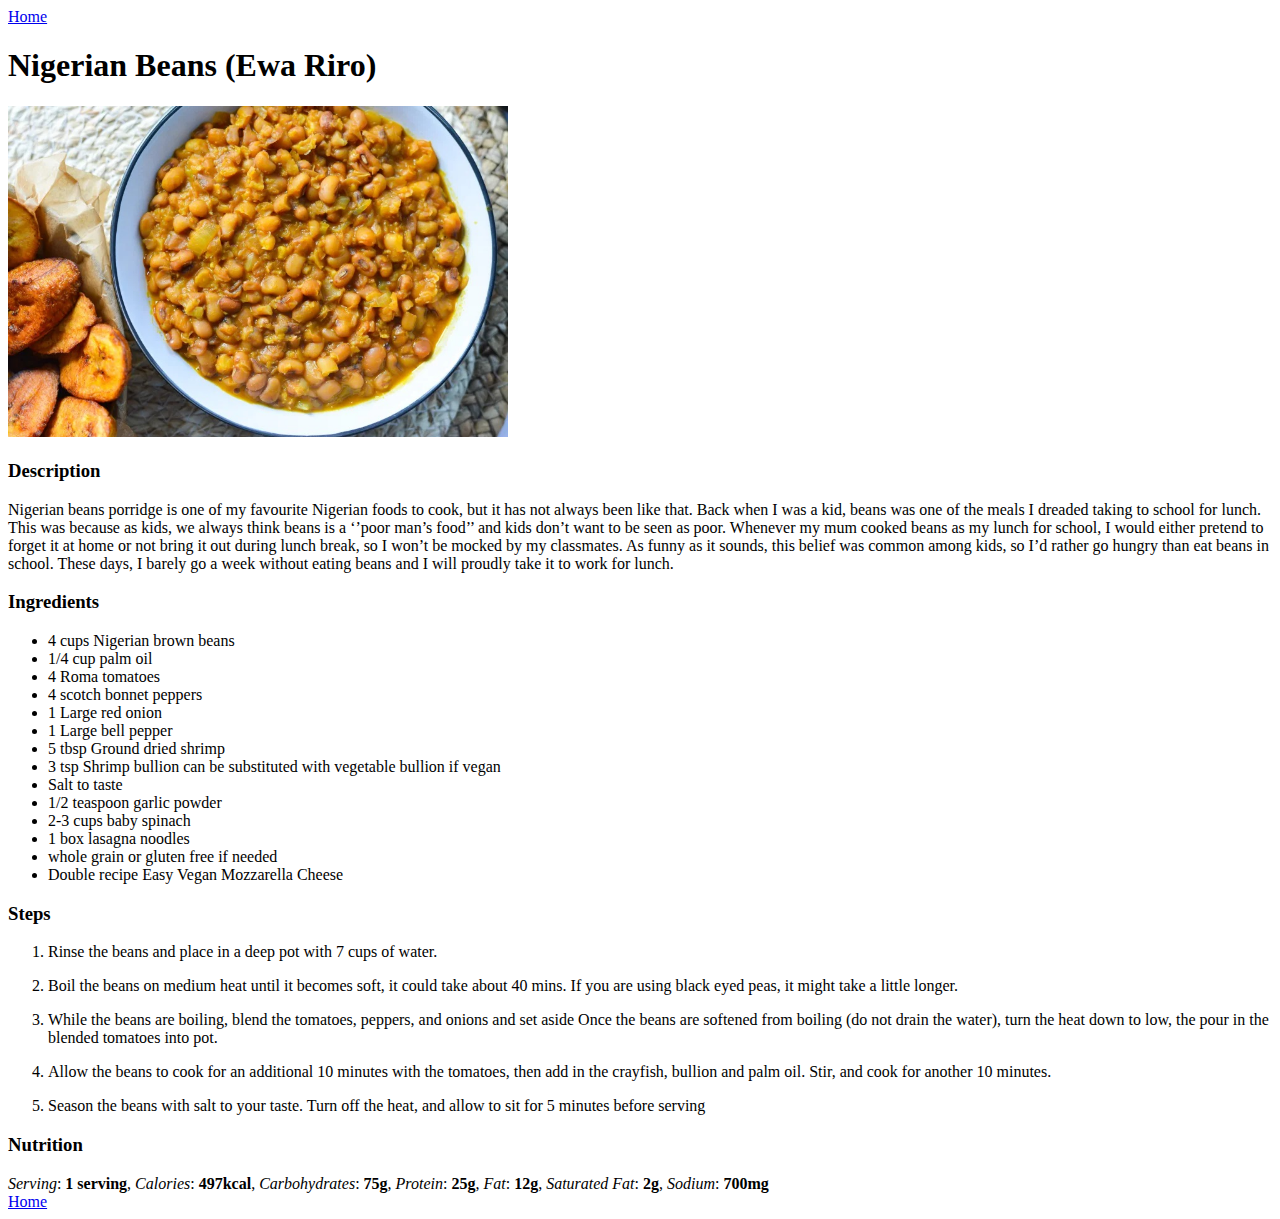
<file: projects/odin-recipes/recipes/nigerian-beans.html>
<!DOCTYPE html>
<html lang="en">

<head>
    <meta charset="UTF-8">
    <meta http-equiv="X-UA-Compatible" content="IE=edge">
    <meta name="viewport" content="width=device-width, initial-scale=1.0">
    <title>Nigerian Beans</title>
</head>

<body>
    <header>
        <a href="../index.html">Home</a>
    </header>
    <h1>Nigerian Beans (Ewa Riro)</h1>
    <img src="../assets/img/nigerian-beans.jpg" alt="a bowl of nigerian beans" width=500px height=auto>

    <h3>Description</h3>
    <p>
        Nigerian beans porridge is one of my favourite Nigerian foods to cook, but it has not always been like that. Back when I was a kid, beans was one of the meals I dreaded taking to school for lunch. This was because as kids, we always think beans is a ‘’poor
        man’s food’’ and kids don’t want to be seen as poor. Whenever my mum cooked beans as my lunch for school, I would either pretend to forget it at home or not bring it out during lunch break, so I won’t be mocked by my classmates. As funny as it
        sounds, this belief was common among kids, so I’d rather go hungry than eat beans in school. These days, I barely go a week without eating beans and I will proudly take it to work for lunch.
    </p>

    <h3>Ingredients</h3>
    <ul>
        <li> 4 cups Nigerian brown beans</li>
        <li>1/4 cup palm oil</li>
        <li>4 Roma tomatoes</li>
        <li>4 scotch bonnet peppers</li>
        <li>1 Large red onion</li>
        <li> 1 Large bell pepper</li>
        <li>5 tbsp Ground dried shrimp</li>
        <li>3 tsp Shrimp bullion can be substituted with vegetable bullion if vegan</li>
        <li>Salt to taste</li>
        <li>1/2 teaspoon garlic powder</li>
        <li>2-3 cups baby spinach</li>
        <li>1 box lasagna noodles</li>
        <li>whole grain or gluten free if needed</li>
        <li>Double recipe Easy Vegan Mozzarella Cheese</li>
    </ul>


    <h3> Steps</h3>
    <ol>
        <li>
            <p>
                Rinse the beans and place in a deep pot with 7 cups of water.
            </p>
        </li>

        <li>
            <p>
                Boil the beans on medium heat until it becomes soft, it could take about 40 mins. If you are using black eyed peas, it might take a little longer.
            </p>
        </li>

        <li>
            <p>
                While the beans are boiling, blend the tomatoes, peppers, and onions and set aside Once the beans are softened from boiling (do not drain the water), turn the heat down to low, the pour in the blended tomatoes into pot.</p>
        </li>

        <li>
            <p>
                Allow the beans to cook for an additional 10 minutes with the tomatoes, then add in the crayfish, bullion and palm oil. Stir, and cook for another 10 minutes.
            </p>
        </li>

        <li>
            <p>
                Season the beans with salt to your taste. Turn off the heat, and allow to sit for 5 minutes before serving</p>
        </li>

    </ol>

    <h3>Nutrition</h3>
    <i>Serving</i>: <b>1 serving</b>, <i>Calories</i>: <b>497kcal</b>, <i>Carbohydrates</i>: <b>75g</b>, <i>Protein</i>: <b>25g</b>, <i>Fat</i>: <b>12g</b>, <i>Saturated Fat</i>: <b>2g</b>, <i>Sodium</i>: <b>700mg</b>


    <footer>
        <a href="../index.html">Home</a>
    </footer>


</body>

</html>
</file>
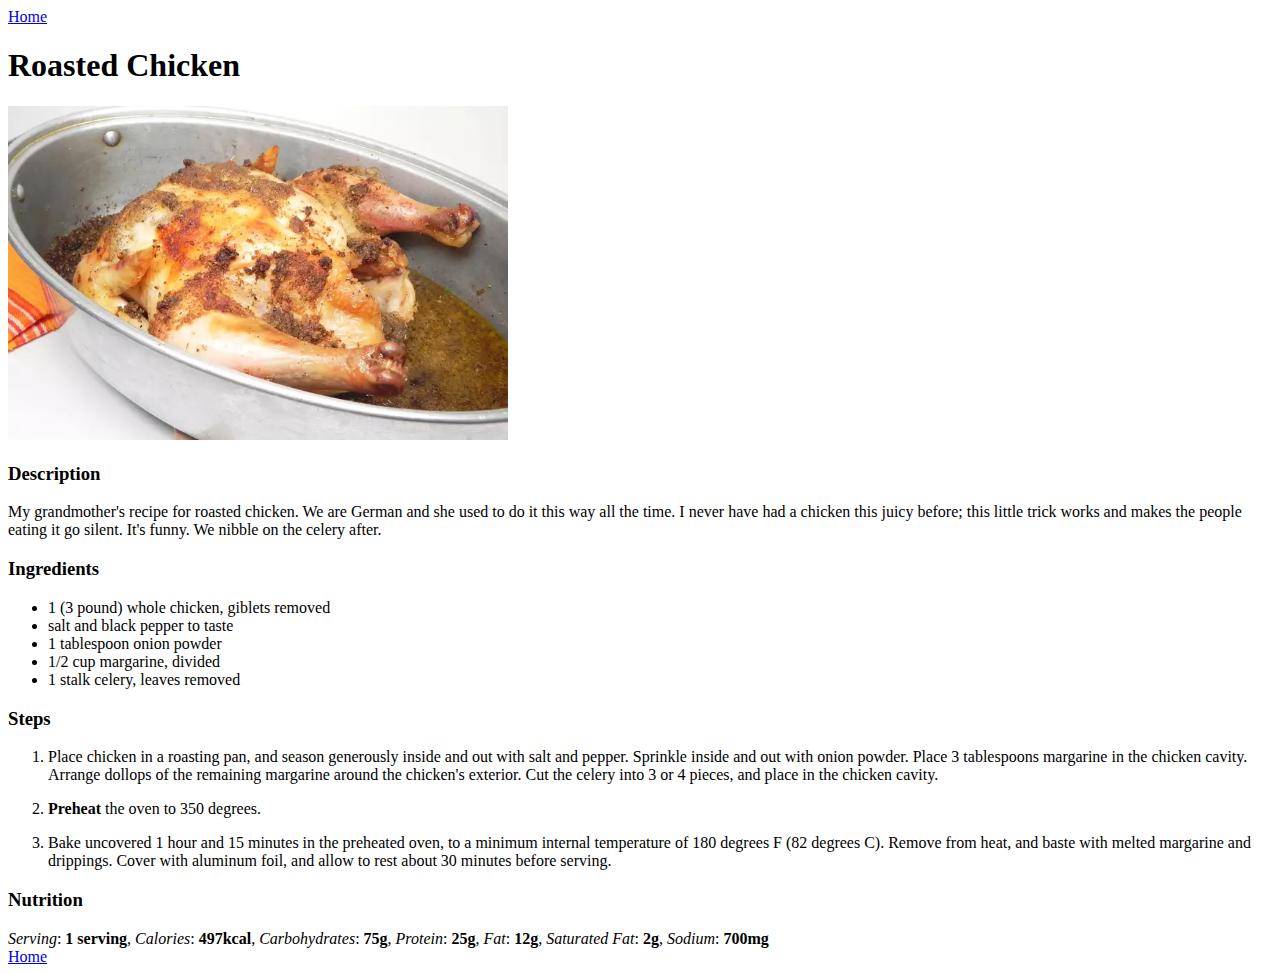
<file: projects/odin-recipes/recipes/roasted-chicken.html>
<!DOCTYPE html>
<html lang="en">

<head>
    <meta charset="UTF-8">
    <meta http-equiv="X-UA-Compatible" content="IE=edge">
    <meta name="viewport" content="width=device-width, initial-scale=1.0">
    <title>Roasted Chicken</title>
</head>

<body>
    <header>
        <a href="../index.html">Home</a>
    </header>
    <h1>Roasted Chicken</h1>
    <img src="../assets/img/roasted-chicken.webp" alt="roasted whole chicken in a pan" width="500" height=auto>

    <h3>Description</h3>
    <p>
        My grandmother's recipe for roasted chicken. We are German and she used to do it this way all the time. I never have had a chicken this juicy before; this little trick works and makes the people eating it go silent. It's funny. We nibble on the celery
        after.
    </p>

    <h3>Ingredients</h3>
    <ul>
        <li> 1 (3 pound) whole chicken, giblets removed</li>
        <li>salt and black pepper to taste</li>
        <li>1 tablespoon onion powder</li>
        <li>1/2 cup margarine, divided</li>
        <li>1 stalk celery, leaves removed </li>
    </ul>


    <h3> Steps</h3>
    <ol>
        <li>
            <p>
                Place chicken in a roasting pan, and season generously inside and out with salt and pepper. Sprinkle inside and out with onion powder. Place 3 tablespoons margarine in the chicken cavity. Arrange dollops of the remaining margarine around the chicken's
                exterior. Cut the celery into 3 or 4 pieces, and place in the chicken cavity.
            </p>
        </li>

        <li>
            <p>
                <b>Preheat</b> the oven to 350 degrees.
            </p>
        </li>

        <li>
            <p>
                Bake uncovered 1 hour and 15 minutes in the preheated oven, to a minimum internal temperature of 180 degrees F (82 degrees C). Remove from heat, and baste with melted margarine and drippings. Cover with aluminum foil, and allow to rest about 30 minutes
                before serving.
            </p>
        </li>
    </ol>

    <h3>Nutrition</h3>
    <i>Serving</i>: <b>1 serving</b>, <i>Calories</i>: <b>497kcal</b>, <i>Carbohydrates</i>: <b>75g</b>, <i>Protein</i>: <b>25g</b>, <i>Fat</i>: <b>12g</b>, <i>Saturated Fat</i>: <b>2g</b>, <i>Sodium</i>: <b>700mg</b>



    <footer>
        <a href="../index.html">Home</a>
    </footer>


</body>

</html>
</file>
<file: projects/css-exercises-solutions/ex01/assets/styles.css>
div {
    background-color: red;
    font-weight: 800;
    font-size: xx-large;
    color: white;
}
</file>
<file: projects/css-exercises-solutions/ex02/style.css>
/*

* **The fourth element**: a light green background, a font size of 24px, and bold
*/

.odd-num {
    background-color: #e75252b0;
    font-family: Verdana, "DejaVu Sans", sans-serif;
}

#second {
    color:#1927dfe1;
    font-size: 36px;
}

.odd-num.num-three {
    font-size: 24px;
}

#fourth {
    background-color: #47d15e;
    font-size: 24px;
    font-weight: 700;
}
</file>
<file: projects/css-exercises-solutions/ex03/style.css>
.btn {
    font-size: 28px;
    font-family: Helvetica, "Times New Roman", sans-serif;
}

.btn-one {
    background-color: #000000;
    color: #ffffff;    
}

.btn-two {
    background-color: #ffff00;
}
</file>
<file: projects/css-exercises-solutions/ex04/style.css>
/*
* Make the element with both the `avatar` and `proportioned` classes 300 pixels wide, then give it a height so that it retains its original square proportions (don't hardcode in a pixel value for the height!).
* Make the element with both the `avatar` and `distorted` classes 200 pixels wide, then make its height twice as big as its width (here you should hardcode in a pixel value).
*/


.avatar.proportioned {
    width: 300px;
    height: auto;
}

.avatar.distorted {
    width: 200px;
    height: 400px;
}
</file>
<file: projects/css-exercises-solutions/ex05/style.css>
/*
The properties you need to add are:

* Only the `p` elements that are descendants of the `div` element should have a yellow background, red text, a font size of 20px, and center aligned.

*/

div p {
    background-color: #ffff00;
    color: #ff0000;
    font-size: 20px;
    text-align: center;
}
</file>
<file: projects/css-exercises-solutions/ex06/style.css>
.para
{
  color: hsl(0, 100%, 50%);
  font-size: 22px;
}

.para.small-para {
  font-size: 12px;
}


.button {    
  font-size: 20px;
  font-weight: bold;
}

#confirm-button {
  background: #008000;
  color: #ffffff;  
} 

#cancel-button {
  background: #ffb6c1;
  color: #000000;  
} 

.child {
  color: red;
  font-size: 14px;
}

div.text {
  color: green;
  font-size: 28px;
}

div.text.child{
  color:#ff0000;
  font-size: 12px;
}
</file>
